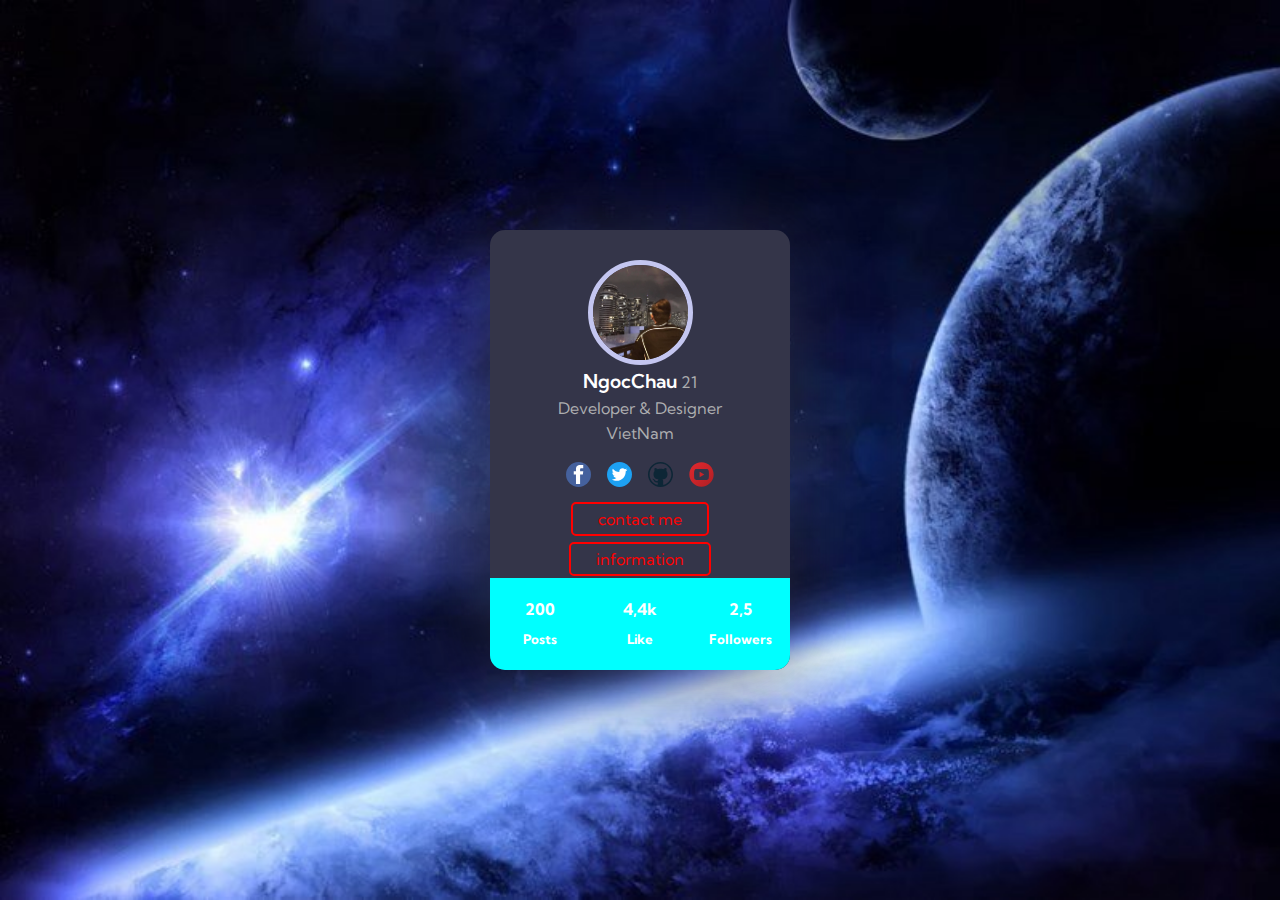
<file: index.html>
<!DOCTYPE html>
<html lang="en">
<head>
    <meta charset="UTF-8">
    <meta http-equiv="X-UA-Compatible" content="IE=edge">
    <meta name="viewport" content="width=device-width, initial-scale=1.0">
    <title>Trangchu</title>
    <link rel="stylesheet" href="style.css">
    <link rel="icon" href="./img/trang chủ.jpg" type="image/x-icon" />
</head>
<body>
    <div class="snowflakes" aria-hidden="true">
        <div class="snowflake">❅</div>
        <div class="snowflake">❆</div>
        <div class="snowflake">❅</div>
        <div class="snowflake">❆</div>
        <div class="snowflake">❅</div>
        <div class="snowflake">❆</div>
        <div class="snowflake">❅</div>
        <div class="snowflake">❆</div>
        <div class="snowflake">❅</div>
        <div class="snowflake">❆</div>
        <div class="snowflake">❅</div>
        <div class="snowflake">❆</div>
      
    </div>
    <div class ="main">
        <div class="box">
            <div class="box-avata">
                <img src="./img/avata.jpg" alt="avata">
            </div>
            <div class="box-content">
                <span class="box-content--ten">NgocChau</span>
                <span class="box-content--tuoi">21</span>
                <div class="box-content--desc">Developer & Designer</div>
                <div class="box-content--thanhpho">VietNam</div>
                <div class="box-content_social">
                    <div class="box-content_social-item">
                        <a href="https://www.facebook.com/ngocchau.nguyen.16718/">
                            <img  href="https://www.facebook.com/ngocchau.nguyen.16718/" src="./img/facebook.svg" alt="facebool-icon">
                        </a>
                    </div>
                    <div class="box-content_social-item">
                        <a href="https://mobile.twitter.com/kalaboi123">
                            <img src="./img/twitter.svg" alt="twitter-icon">
                        </a>
                    </div>
                    <div class="box-content_social-item">
                        <a href="https://github.com/kalaboi123">
                            <img src="./img/github.svg" alt="girhub-icon">
                        </a>
                    </div>
                    <div class="box-content_social-item">
                        <a href="https://www.youtube.com/channel/UCfKQMuAfHto3ogL9Labaeeg/featured">
                            <img src="./img/youtube.svg" alt="youtobe-icon">
                        </a>
                    </div>
                </div>
            </div>
            <div>
                <a href="liên hệ.html" class="btn-contact">contact me</a>
            </div>
            <div class="out">
                <a href="thongtin.html" class="information">information</a>
            </div>
          
            <div class="box-status">
                <div class="box-status_item">
                    <h4>200</h4>
                    <h5>Posts</h5>
                </div>
                <div class="box-status_item">
                    <h4>4,4k</h4>
                    <h5>Like</h5>
                </div>
                <div class="box-status_item">
                    <h4>2,5</h4>
                    <h5>Followers</h5>
                </div>
            </div>
            
        </div>
    </div>
</body>
</html>
</file>
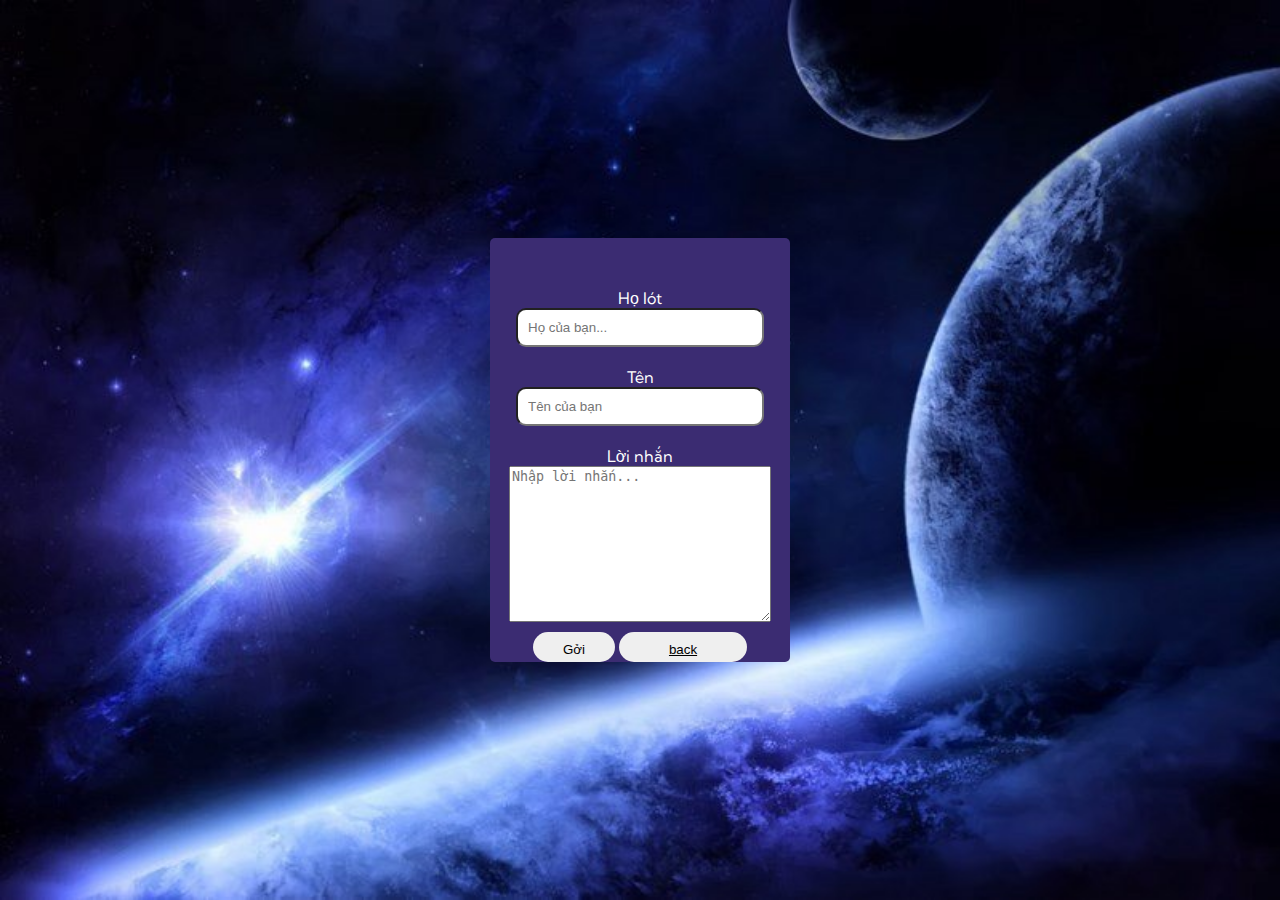
<file: liên hệ.html>
<html lang="en">
<head>
    <meta charset="UTF-8">
    <meta http-equiv="X-UA-Compatible" content="IE=edge">
    <meta name="viewport" content="width=device-width, initial-scale=1.0">
    <title>LienHe</title>
    <link rel="stylesheet" href="style.css">
    <link rel="icon" href="./img/lien hệ.webp" type="image/x-icon" />
</head>
<body>
    <div class="snowflakes" aria-hidden="true">
        <div class="snowflake">❅</div>
        <div class="snowflake">❆</div>
        <div class="snowflake">❅</div>
        <div class="snowflake">❆</div>
        <div class="snowflake">❅</div>
        <div class="snowflake">❆</div>
        <div class="snowflake">❅</div>
        <div class="snowflake">❆</div>
        <div class="snowflake">❅</div>
        <div class="snowflake">❆</div>
        <div class="snowflake">❅</div>
        <div class="snowflake">❆</div>
      
    </div>
        <div id="contact">
            
            <form action="" id="form">
                <div class="item">
                    <label for="" >Họ lót</label> <br>
                    <input type="text" placeholder="Họ của bạn..."> <br>
                </div>

                <div class="item">
                    <label for="">Tên</label> <br>
                    <input type="text" name="Name" id="" placeholder="Tên của bạn"> <br>
                </div>

               <div class="item">
                   <label for=""> Lời nhắn</label> <br>
                   <textarea name="" id="" cols="30" rows="10" placeholder="Nhập lời nhắn..."></textarea>    
               </div>
                    <button>Gởi</button>
                    <button><a href="./index.html" class="out"> back</a></button>
     
            </form>
        </div>
    </div>
</body>
</html>
</file>
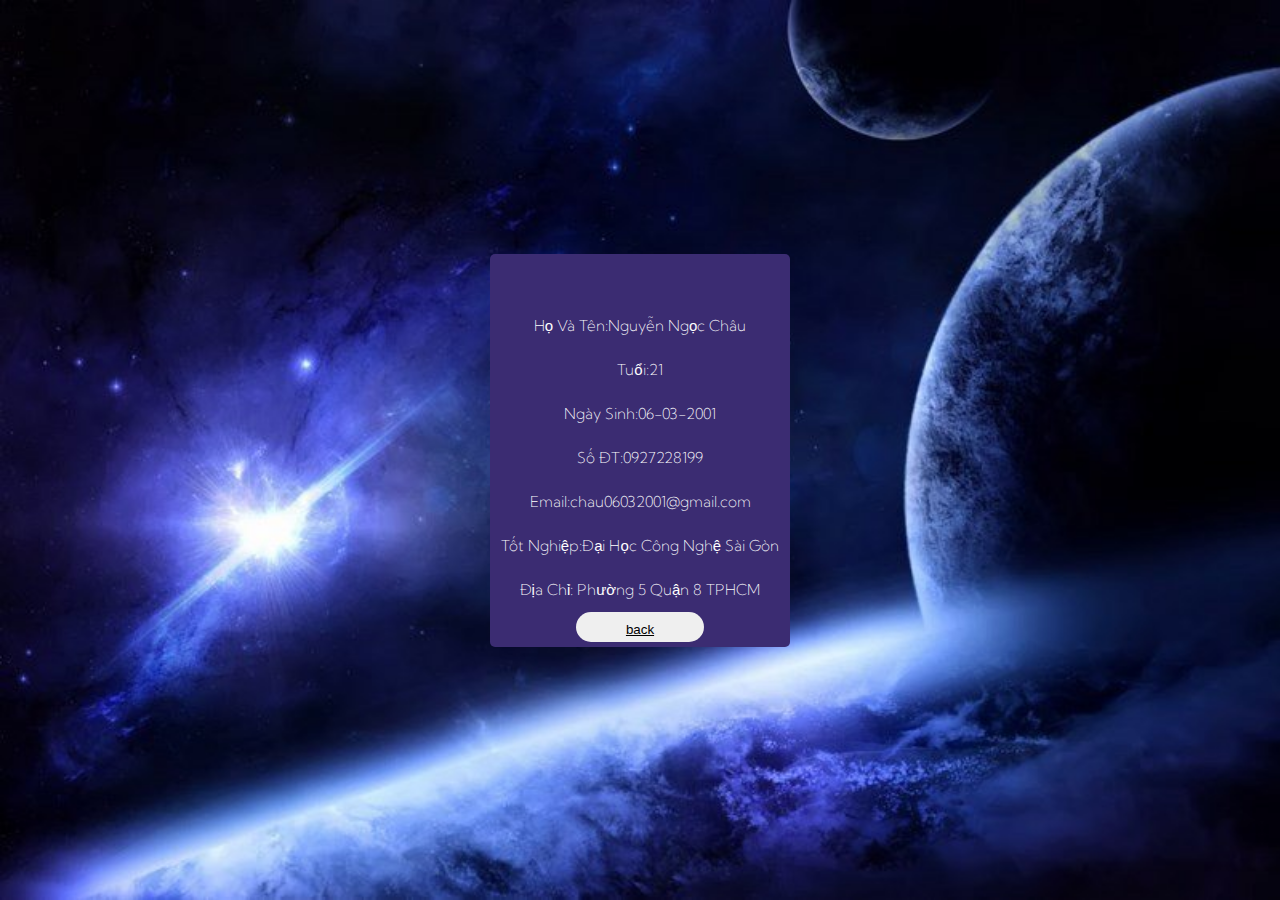
<file: thongtin.html>
<html lang="en">
<head>
    <meta charset="UTF-8">
    <meta http-equiv="X-UA-Compatible" content="IE=edge">
    <meta name="viewport" content="width=device-width, initial-scale=1.0">
    <title>ThongTin</title>
      
    <link rel="stylesheet" href="style.css">
    <link rel="icon" href="./img/thông tin.png" type="image/x-icon" />
    
</head>
<body>
    <div class="snowflakes" aria-hidden="true">
        <div class="snowflake">❅</div>
        <div class="snowflake">❆</div>
        <div class="snowflake">❅</div>
        <div class="snowflake">❆</div>
        <div class="snowflake">❅</div>
        <div class="snowflake">❆</div>
        <div class="snowflake">❅</div>
        <div class="snowflake">❆</div>
        <div class="snowflake">❅</div>
        <div class="snowflake">❆</div>
        <div class="snowflake">❅</div>
        <div class="snowflake">❆</div>
      
    </div>
    <div id="contact">
        <form action="" id="form">
            <div class="info">
                <div class="list">
                    <label for="">Họ Và Tên:Nguyễn Ngọc Châu<br></label>
                     
                 </div>
                 <div class="list">
                    <label for="">Tuổi:21<br></label>
                    
                 </div>
                <div class="list">
                   <label for="">Ngày Sinh:06-03-2001<br></label>
                   
                </div>
            
                <div class="list">
                   <label for="">Số ĐT:0927228199 <br></label>
                   
                </div>
                <div class="list">
                   <label for="">Email:chau06032001@gmail.com<br></label>
                  
                </div>
                <div class="list">
                   <label for="">Tốt Nghiệp:Đại Học Công Nghệ Sài Gòn<br></label>
                   
                </div>
                <div class="list">
                   <label for="">Địa Chỉ: Phường 5 Quận 8 TPHCM<br></label>
                   
                </div>
                <div>
                    <button><a href="./index.html" class="out"> back</a></button> 
                </div>
            </div> 
        </form>
    </div>
</body>
</html>
</file>
<file: style.css>
@import url('https://fonts.googleapis.com/css2?family=Kumbh+Sans:wght@300;400;700&display=swap');
@-webkit-keyframes snowflakes-fall {
  0% {top:-10%}
  100% {top:100%}
}
@-webkit-keyframes snowflakes-shake {
  0%,100% {-webkit-transform:translateX(0);transform:translateX(0)}
  50% {-webkit-transform:translateX(80px);transform:translateX(80px)}
}
@keyframes snowflakes-fall {
  0% {top:-10%}
  100% {top:100%}
}
@keyframes snowflakes-shake {
  0%,100%{ transform:translateX(0)}
  50% {transform:translateX(80px)}
}
.snowflake {
  color: #fff;
  font-size: 1em;
  font-family: Arial, sans-serif;
  text-shadow: 0 0 5px #000;
  position:fixed;
  top:-10%;
  z-index:9999;
  -webkit-user-select:none;
  -moz-user-select:none;
  -ms-user-select:none;
  user-select:none;
  cursor:default;
  -webkit-animation-name:snowflakes-fall,snowflakes-shake;
  -webkit-animation-duration:10s,3s;
  -webkit-animation-timing-function:linear,ease-in-out;
  -webkit-animation-iteration-count:infinite,infinite;
  -webkit-animation-play-state:running,running;
  animation-name:snowflakes-fall,snowflakes-shake;
  animation-duration:10s,3s;
  animation-timing-function:linear,ease-in-out;
  animation-iteration-count:infinite,infinite;
  animation-play-state:running,running;
}
.snowflake:nth-of-type(0){
  left:1%;-webkit-animation-delay:0s,0s;animation-delay:0s,0s
}
.snowflake:nth-of-type(1){
  left:10%;-webkit-animation-delay:1s,1s;animation-delay:1s,1s
}
.snowflake:nth-of-type(2){
  left:20%;-webkit-animation-delay:6s,.5s;animation-delay:6s,.5s
}
.snowflake:nth-of-type(3){
  left:30%;-webkit-animation-delay:4s,2s;animation-delay:4s,2s
}
.snowflake:nth-of-type(4){
  left:40%;-webkit-animation-delay:2s,2s;animation-delay:2s,2s
}
.snowflake:nth-of-type(5){
  left:50%;-webkit-animation-delay:8s,3s;animation-delay:8s,3s
}
.snowflake:nth-of-type(6){
  left:60%;-webkit-animation-delay:6s,2s;animation-delay:6s,2s
}
.snowflake:nth-of-type(7){
  left:70%;-webkit-animation-delay:2.5s,1s;animation-delay:2.5s,1s
}
.snowflake:nth-of-type(8){
  left:80%;-webkit-animation-delay:1s,0s;animation-delay:1s,0s
}
.snowflake:nth-of-type(9){
  left:90%;-webkit-animation-delay:3s,1.5s;animation-delay:3s,1.5s
}
.snowflake:nth-of-type(10){
  left:25%;-webkit-animation-delay:2s,0s;animation-delay:2s,0s
}
.snowflake:nth-of-type(11){
  left:65%;-webkit-animation-delay:4s,2.5s;animation-delay:4s,2.5s
}
html{
	font-family: 'Kumbh Sans', sans-serif;
	color: #343549;
}

* {
	box-sizing: border-box;
  color: white;
}

body{
	background-image: url('./img/hinh-nen-vu-tru-2.jpg');
	background-repeat: no-repeat;
	background-size: cover;
	margin: 0 auto;
}
.main {
	display: flex;
	justify-content: center;
	align-items: center;
	height: 100vh;
}
.box {
    position: absolute;
	width: 300px;
	height: 440px;
	background-color: #343549;
	border-radius: 15px;
	box-shadow: 0 0 85px #343549bf;
	text-align: center;
}
.box-avata{
	margin-top: 10%;
}
.box-avata img{
	height: 105px;
	width: 105px;
	border-radius: 55px;
	border: 5px solid #c4c6f0;
}
.box-content{
	line-height: 1.6rem;
}
.box-content--ten{
	font-size: 1.2rem;
	color: white;
	font-weight: 600;
}
.box-content--tuoi{
	color: #adaeb0!important;
	font-weight: 400;
}
.box-content--desc{
	color: #adaeb0!important;
	
}
.box-content--thanhpho{
	color: #adaeb0!important;
	
}
.box-content_social{
	display: flex;
	justify-content: center;
	align-items: center;
	padding-bottom: 15px;
	padding-top: 15px;
}
.box-content_social-item a img{
	height: 25px;
	width: 25px;
	margin-left: 8px;
	margin-right: 8px;
	
}
.box-content_social-item a img:hover{
	transform: scale(1.4, 1.4);
	transition: all ease .4s;
	-moz-transition: all aese .4s;
	-webkit-transition: all aese .4s;
}
.btn-contact{
	border: 2px solid red;
	text-decoration: none;
	padding: 5px 25px 5px 25px;
	border-radius: 5px;
	color: red;
}
.btn-contact:hover{
	background-color: red;
	color: #00ffff;
	transition: all ease-in-out .3s;
	-moz-transition: all ease-in-out .3s;
	-webkit-transition: all ease-in-out .3s;
}
.box-status{
	position: absolute;
	display: flex;
	justify-content: space-around;
	background-color: #00ffff;
	bottom: 0;
	width: 100%;
	border-radius: 0 0 15px 15px;
}
.box-status_item{
	padding: 5px 10px 5px 10px;
	line-height: 0.5rem;
	flex: 1;
}
#contact{
	 
	height:100vh;
	clear: both;
  display: flex;
  justify-content: center;
  align-items: center;
}
.flex{
  display: flex;
  align-items: center;
  justify-content: center;
}
#form{
  text-align: center;
}


input{
  outline: none;
  padding: 10px;
  width: 248px;
  border-radius: 10px;
}
button{
    padding: 10px 30px;
    border: none;
    border-radius: 20px;
    color: black;
    padding-bottom: 5px;
}
.item{
  padding: 10px 0;
}
.item:first-child{
  padding-top: 50px;
}
label{
  padding-bottom: 5px;
}
button:hover{
 background-color: red;
  color: white;
  cursor: pointer;
  transition: .3s ease-in-out;
}

form{
  margin-top: 100px;
  width: 300px;
  background-color: #3b2c72;
  border-radius: 5px;
  margin:0 auto;
}
.info{
  font-size: 15px;
  font-weight: 200;
  line-height: 24px;
  color: #838388;
  margin: 0 0 5px;
}
.list{
  padding: 10px 0;
}
.info:first-child{
  padding-top: 50px;
}

.info:first-child{
  padding-top: 50px;
}
.information{
	border: 2px solid red;
	text-decoration: none;
	padding: 5px 25px 5px 25px;
	border-radius: 5px;
	color: red;
}
.information:hover{
	background-color: red;
	color: #00ffff;
	transition: all ease-in-out .3s;
	-moz-transition: all ease-in-out .3s;
	-webkit-transition: all ease-in-out .3s;
}
.out{
  padding: 20px;
  color: black;
}
</file>
